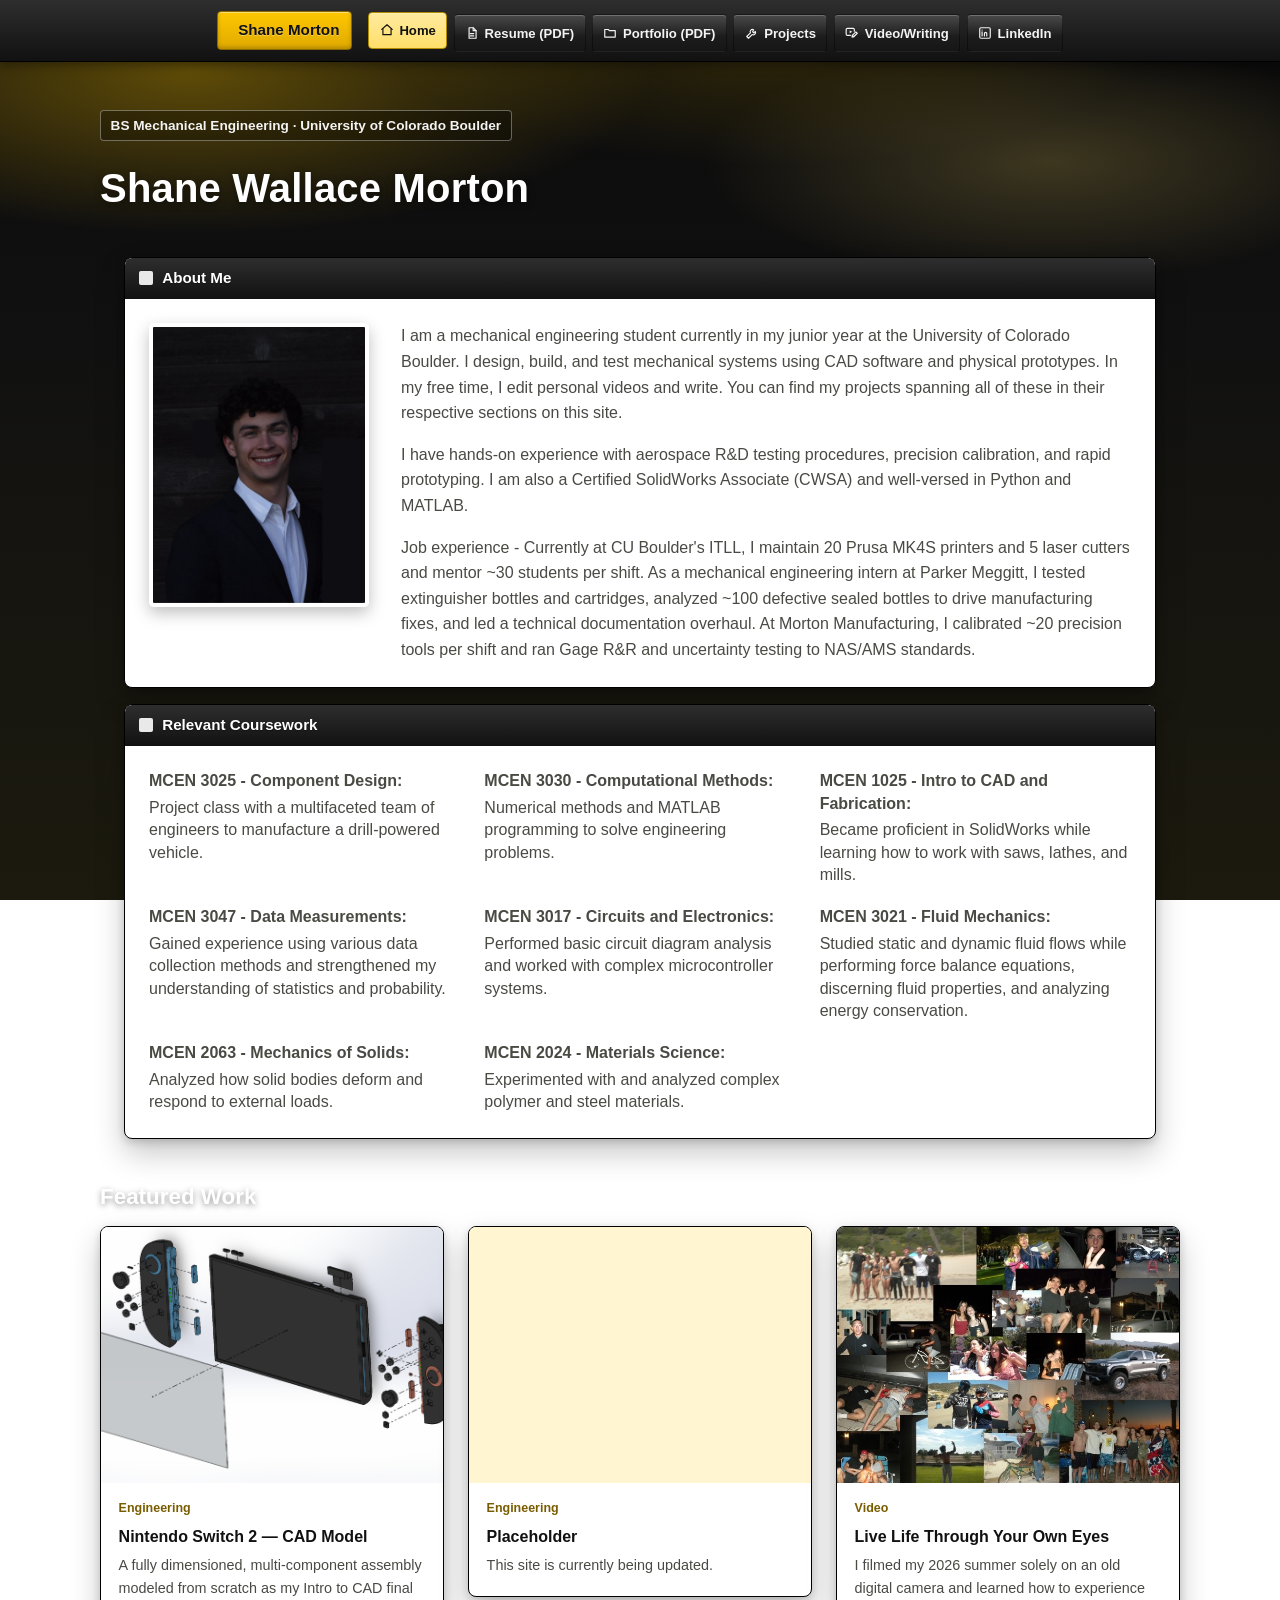
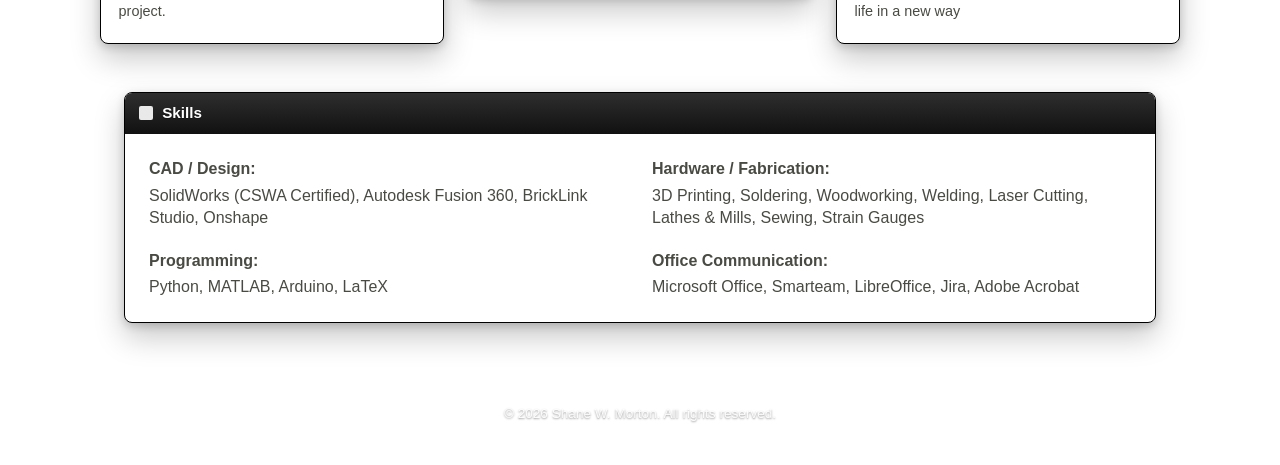
<file: index.html>
<!DOCTYPE html>
<html lang="en">
<head>
<meta charset="UTF-8">
<meta name="viewport" content="width=device-width, initial-scale=1">
<title>Shane Morton — Mechanical Engineering</title>
<meta name="description" content="Shane W. Morton — BS Mechanical Engineering, University of Colorado Boulder. Engineering projects, writing, and video work.">
<link rel="icon" href="data:image/svg+xml,%3Csvg xmlns='http://www.w3.org/2000/svg' viewBox='0 0 24 24'%3E%3Crect width='24' height='24' rx='5' fill='%230E3E8F'/%3E%3Cpath d='M6 8h12v9H6z' fill='%23fff'/%3E%3Cpath d='M6 8l3-3h6l3 3' fill='none' stroke='%23fff' stroke-width='1.5'/%3E%3C/svg%3E">
<link rel="stylesheet" href="assets/css/style.css">
</head>
<body>

<script data-goatcounter="https://shanemorton.goatcounter.com/count"
        async src="//gc.zgo.at/count.js"></script>
  
<header class="taskbar">
  <div class="taskbar__inner">
    <a class="taskbar__brand" href="index.html">
      <svg viewBox="0 0 24 24" fill="none" stroke="currentColor" stroke-width="2" stroke-linecap="round" stroke-linejoin="round"><rect x="3" y="4" width="18" height="16" rx="2"/><path d="M3 9h18"/></svg>
      Shane Morton
    </a>
    <ul class="taskbar__links" role="list">
      <li><a class="taskbar__link" href="index.html" aria-current="page">
        <svg viewBox="0 0 24 24" fill="none" stroke="currentColor" stroke-width="2" stroke-linecap="round" stroke-linejoin="round"><path d="M3 11l9-8 9 8"/><path d="M5 10v10h14V10"/></svg>
        Home</a></li>
      <li><a class="taskbar__link" href="assets/docs/Shane-Morton-Resume.pdf" target="_blank" rel="noopener">
        <svg viewBox="0 0 24 24" fill="none" stroke="currentColor" stroke-width="2" stroke-linecap="round" stroke-linejoin="round"><path d="M7 3h7l5 5v13H7z"/><path d="M14 3v5h5"/><path d="M9 13h6M9 17h6"/></svg>
        Resume (PDF)</a></li>
      <li><a class="taskbar__link" href="assets/docs/ShaneMorton_Portfolio.pdf" target="_blank" rel="noopener">
        <svg viewBox="0 0 24 24" fill="none" stroke="currentColor" stroke-width="2" stroke-linecap="round" stroke-linejoin="round"><path d="M3 6h6l2 2h10v11H3z"/></svg>
        Portfolio (PDF)</a></li>
      <li><a class="taskbar__link" href="projects.html">
        <svg viewBox="0 0 24 24" fill="none" stroke="currentColor" stroke-width="2" stroke-linecap="round" stroke-linejoin="round"><path d="M14.7 6.3a4 4 0 00-5.4 5.4L3 18l3 3 6.3-6.3a4 4 0 005.4-5.4l-2.6 2.6-2-2z"/></svg>
        Projects</a></li>
      <li><a class="taskbar__link" href="video.html">
        <svg viewBox="0 0 24 24" fill="none" stroke="currentColor" stroke-width="2" stroke-linecap="round" stroke-linejoin="round"><path d="M16 9V6a2 2 0 0 0-2-2H4a2 2 0 0 0-2 2v8a2 2 0 0 0 2 2h5.5"/><path d="M8 7.5l4.5 2.5-4.5 2.5z" fill="currentColor" stroke="none"/><path d="M12 19l.57-2.97 6.01-6.01 2.4 2.4-6.01 6.01z"/><path d="M12.57 16.03l2.4 2.4"/></svg>
        Video/Writing</a></li>
      <li><a class="taskbar__link" href="https://www.linkedin.com/in/shane-morton247" target="_blank" rel="noopener">
        <svg viewBox="0 0 24 24" fill="none" stroke="currentColor" stroke-width="2" stroke-linecap="round" stroke-linejoin="round"><rect x="3" y="3" width="18" height="18" rx="2"/><path d="M7 10v7M7 7v.01M11 17v-4a2 2 0 014 0v4M11 13v4"/></svg>
        LinkedIn</a></li>
    </ul>
  </div>
</header>

<main>

  <section class="hero container">
    <span class="hero__eyebrow">BS Mechanical Engineering · University of Colorado Boulder</span>
    <h1>Shane Wallace Morton</h1>
  </section>

  <section class="container" id="about">
    <div class="win about-window">
      <div class="win__titlebar">
        <span class="win__titlebar-icon"></span>
        <span class="win__title">About Me</span>
        <span class="win__controls">
        </span>
      </div>
      <div class="win__body">
        <img class="about__photo" src="assets/img/profile-headshot.png" alt="Portrait of Shane Morton">
        <div class="about__content">
          <p>I am a mechanical engineering student currently in my junior year at the University of Colorado Boulder. I design, build, and test mechanical systems using CAD software and physical prototypes. In my free time, I edit personal videos and write. You can find my projects spanning all of these in their respective sections on this site.</p>
          <p>I have hands-on experience with aerospace R&D testing procedures, precision calibration, and rapid prototyping. I am also a Certified SolidWorks Associate (CWSA) and well-versed in Python and MATLAB.</p>
          <p>Job experience - Currently at CU Boulder's ITLL, I maintain 20 Prusa MK4S printers and 5 laser cutters and mentor ~30 students per shift. As a mechanical engineering intern at Parker Meggitt, I tested extinguisher bottles and cartridges, analyzed ~100 defective sealed bottles to drive manufacturing fixes, and led a technical documentation overhaul. At Morton Manufacturing, I calibrated ~20 precision tools per shift and ran Gage R&R and uncertainty testing to NAS/AMS standards.</p>
        </div>
      </div>
    </div>
  </section>

  <section class="container" id="coursework">
    <style>
      #coursework .coursework__list {
        list-style: none;
        margin: 0;
        padding: 0;
        display: grid;
        grid-template-columns: repeat(3, 1fr);
        gap: 1.25rem 1.5rem;
        align-items: start;
      }
      #coursework .coursework__list li {
        margin: 0;
        padding: 0;
        line-height: 1.4;
      }
      #coursework .coursework__list strong {
        display: block;
        margin-bottom: 0.25rem;
      }
      @media (max-width: 800px) {
        #coursework .coursework__list { grid-template-columns: 1fr; }
      }
    </style>
    <div class="win coursework-window">
      <div class="win__titlebar">
        <span class="win__titlebar-icon"></span>
        <span class="win__title">Relevant Coursework</span>
        <span class="win__controls">
        </span>
      </div>
      <div class="win__body" style="display:block;">
        <ul class="coursework__list">
          <li>
            <strong>MCEN 3025 - Component Design:</strong>
            Project class with a multifaceted team of engineers to manufacture a drill-powered vehicle.
          </li>
          <li>
            <strong>MCEN 3030 - Computational Methods:</strong>
            Numerical methods and MATLAB programming to solve engineering problems.
          </li>
          <li>
            <strong>MCEN 1025 - Intro to CAD and Fabrication:</strong>
            Became proficient in SolidWorks while learning how to work with saws, lathes, and mills.
          </li>
          <li>
            <strong>MCEN 3047 - Data Measurements:</strong>
            Gained experience using various data collection methods and strengthened my understanding of statistics and probability.
          </li>
          <li>
            <strong>MCEN 3017 - Circuits and Electronics:</strong>
            Performed basic circuit diagram analysis and worked with complex microcontroller systems.
          </li>
          <li>
            <strong>MCEN 3021 - Fluid Mechanics:</strong>
            Studied static and dynamic fluid flows while performing force balance equations, discerning fluid properties, and analyzing energy conservation.
          </li>
          <li>
            <strong>MCEN 2063 - Mechanics of Solids:</strong>
            Analyzed how solid bodies deform and respond to external loads.
          </li>
          <li>
            <strong>MCEN 2024 - Materials Science:</strong>
            Experimented with and analyzed complex polymer and steel materials.
        </ul>
      </div>
    </div>
  </section>

 
  <section class="trifold container">
    <h2>Featured Work</h2>
    <div class="trifold__grid">

      <a class="trifold__card" href="projects.html">
        <div class="win">
          <div class="trifold__media">
            <img src="assets/img/switch2-exploded-render.png" alt="Exploded SolidWorks render of the Nintendo Switch 2 CAD model">
          </div>
          <div class="trifold__body">
            <div class="trifold__kicker">Engineering</div>
            <div class="trifold__title">Nintendo Switch 2 — CAD Model</div>
            <p class="trifold__desc">A fully dimensioned, multi-component assembly modeled from scratch as my Intro to CAD final project.</p>
          </div>
        </div>
      </a>

      <a class="trifold__card" href="projects.html">
        <div class="win">
          <div class="trifold__media"><!--
            <img src="assets/img/switch2-exploded-render.png" alt="Exploded SolidWorks render of the Nintendo Switch 2 CAD model"> -->
          </div>
          <div class="trifold__body">
            <div class="trifold__kicker">Engineering</div>
            <div class="trifold__title">Placeholder</div>
            <p class="trifold__desc">This site is currently being updated.</p>
          </div>
        </div>
      </a>

      <a class="trifold__card" href="video.html">
        <div class="win">
          <div class="trifold__media trifold__media--placeholder">
            <img src="assets/img/summereditthumbnail.jpg" alt="Summer Edit 2026 Thumbnail">
          </div>
          <div class="trifold__body">
            <div class="trifold__kicker">Video</div>
            <div class="trifold__title">Live Life Through Your Own Eyes</div>
            <p class="trifold__desc">I filmed my 2026 summer solely on an old digital camera and learned how to experience life in a new way</p>
          </div>
        </div>
      </a>

    </div>
  </section>

 <section class="container" id="skills">
    <style>
      #skills .skills__list {
        list-style: none;
        margin: 0;
        padding: 0;
        display: grid;
        grid-template-columns: repeat(2, 1fr);
        gap: 1.25rem 1.5rem;
        align-items: start;
      }
      #skills .skills__list li {
        margin: 0;
        padding: 0;
        line-height: 1.4;
      }
      #skills .skills__list strong {
        display: block;
        margin-bottom: 0.25rem;
      }
      @media (max-width: 800px) {
        #skills .skills__list { grid-template-columns: 1fr; }
      }
    </style>
    <div class="win skills-window">
      <div class="win__titlebar">
        <span class="win__titlebar-icon"></span>
        <span class="win__title">Skills</span>
        <span class="win__controls">
        </span>
      </div>
      <div class="win__body" style="display:block;">
        <ul class="skills__list">
          <li>
            <strong>CAD / Design:</strong>
            SolidWorks (CSWA Certified), Autodesk Fusion 360, BrickLink Studio, Onshape
          </li>
          <li>
            <strong>Hardware / Fabrication:</strong>
            3D Printing, Soldering, Woodworking, Welding, Laser Cutting, Lathes &amp; Mills, Sewing, Strain Gauges
          </li>
          <li>
            <strong>Programming:</strong>
            Python, MATLAB, Arduino, LaTeX
          </li>
          <li>
            <strong>Office Communication:</strong>
            Microsoft Office, Smarteam, LibreOffice, Jira, Adobe Acrobat
          </li>
        </ul>
      </div>
    </div>
  </section>
  
  
</main>

<footer class="site-footer">
  <p>&copy; 2026 Shane W. Morton. All rights reserved.</p>
</footer>

</body>
</html>
</file>
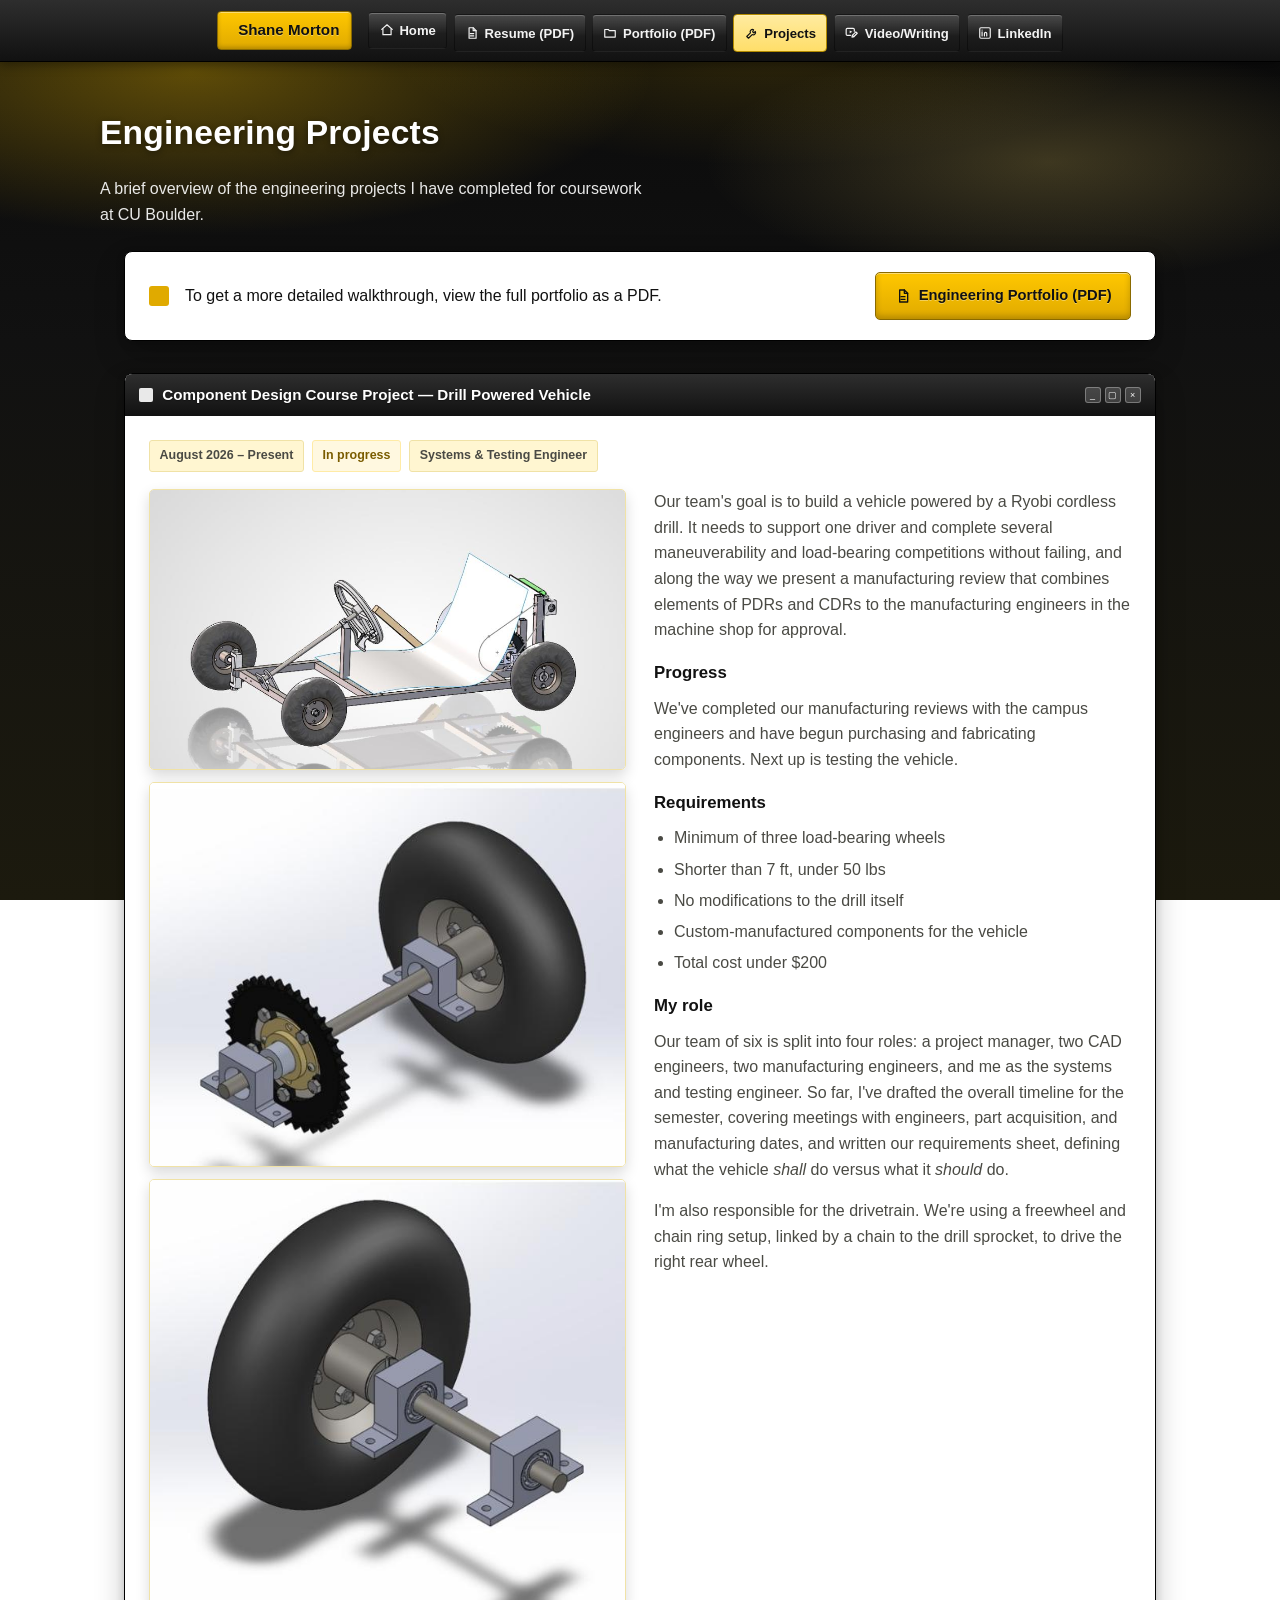
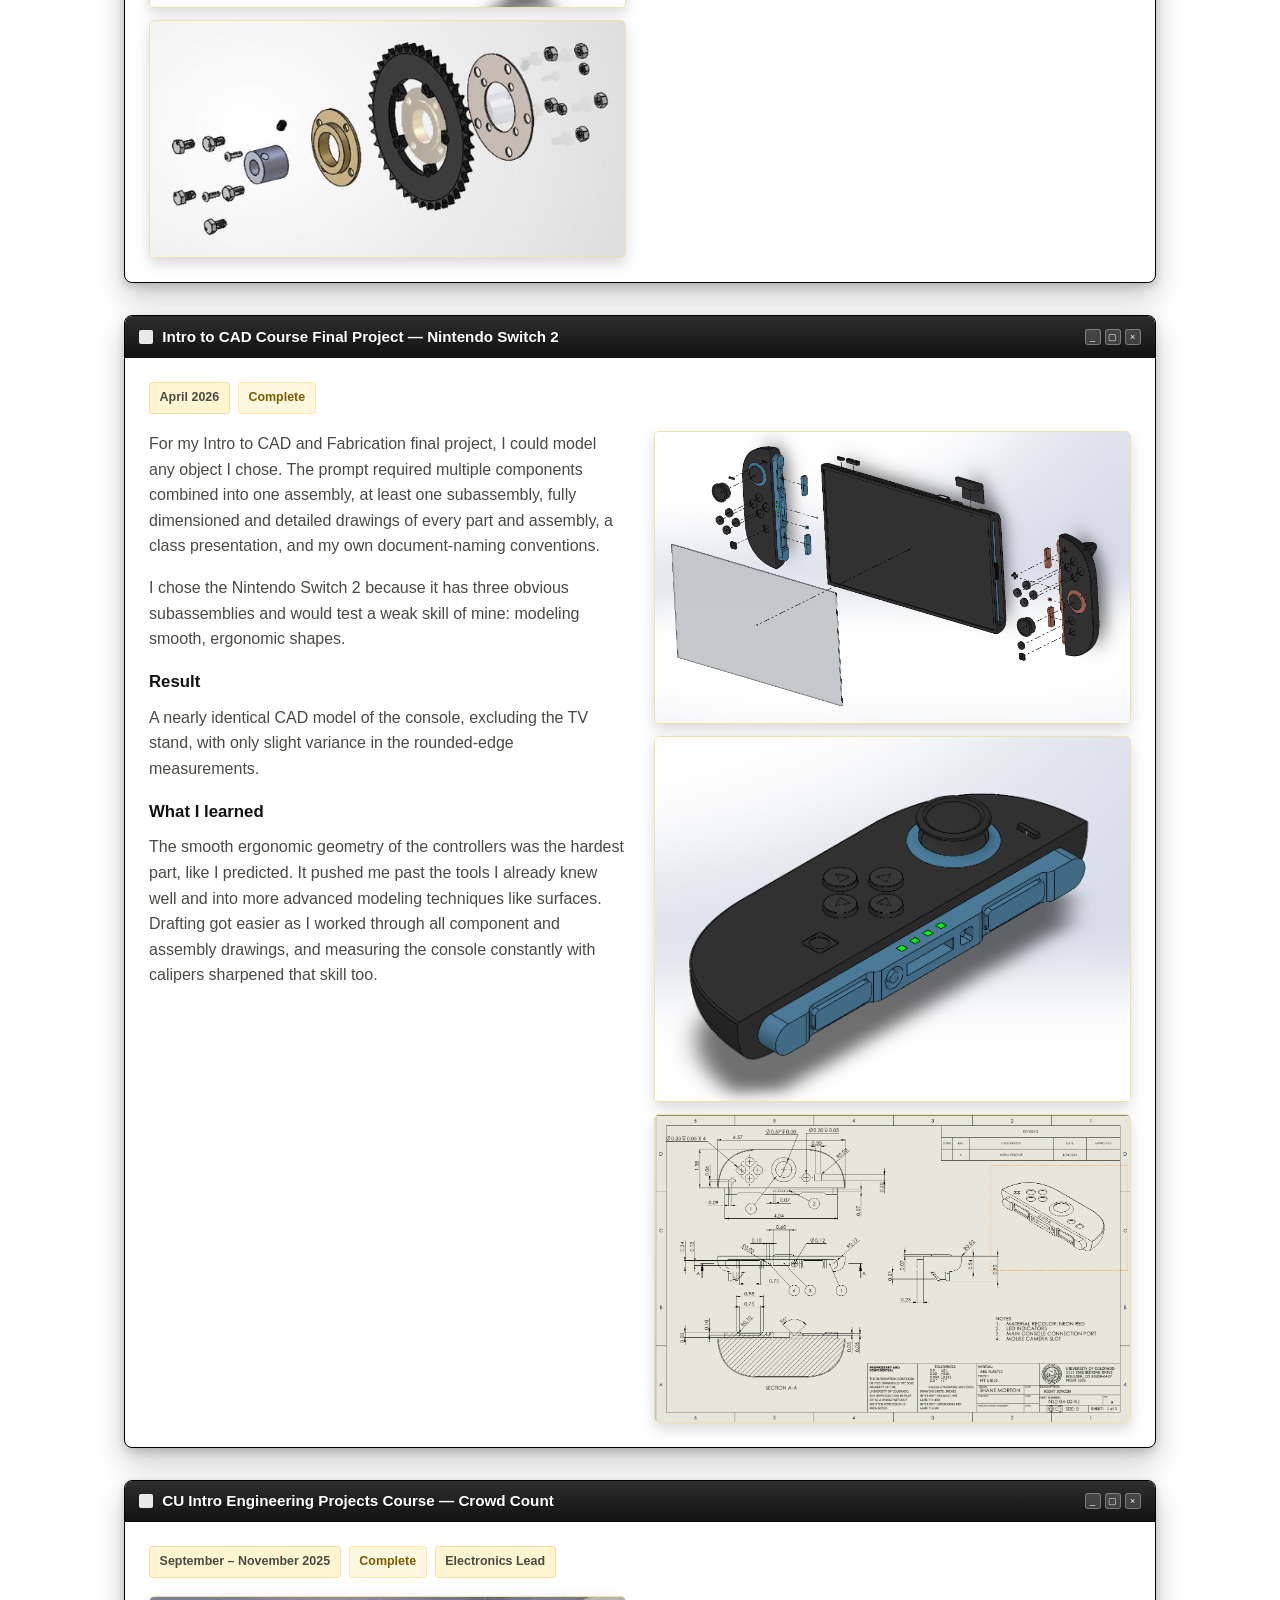
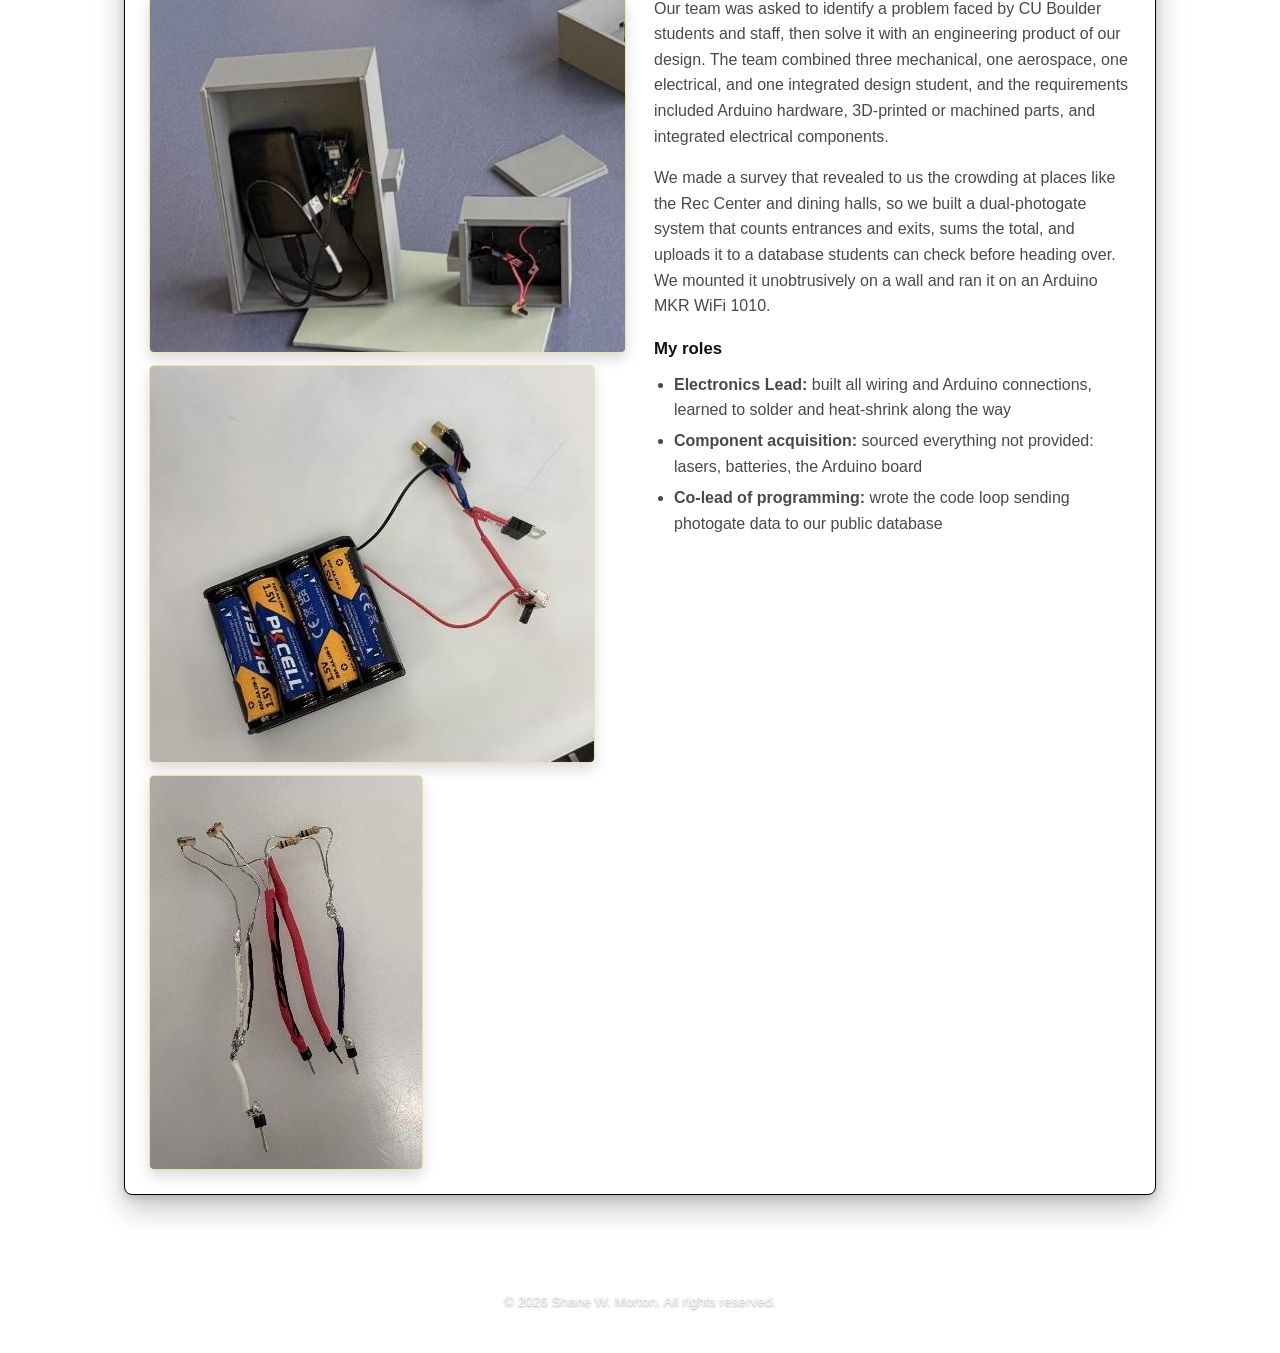
<file: projects.html>
<!DOCTYPE html>
<html lang="en">
<head>
<meta charset="UTF-8">
<meta name="viewport" content="width=device-width, initial-scale=1">
<title>Engineering Projects — Shane Morton</title>
<meta name="description" content="Engineering projects by Shane Morton: a drill-powered vehicle, a SolidWorks Nintendo Switch 2 model, and an Arduino-based crowd counter.">
<link rel="icon" href="data:image/svg+xml,%3Csvg xmlns='http://www.w3.org/2000/svg' viewBox='0 0 24 24'%3E%3Crect width='24' height='24' rx='5' fill='%230E3E8F'/%3E%3Cpath d='M6 8h12v9H6z' fill='%23fff'/%3E%3Cpath d='M6 8l3-3h6l3 3' fill='none' stroke='%23fff' stroke-width='1.5'/%3E%3C/svg%3E">
<link rel="stylesheet" href="assets/css/style.css">
</head>
<body>

<script data-goatcounter="https://shanemorton.goatcounter.com/count"
        async src="//gc.zgo.at/count.js"></script>
  
<header class="taskbar">
  <div class="taskbar__inner">
    <a class="taskbar__brand" href="index.html">
      <svg viewBox="0 0 24 24" fill="none" stroke="currentColor" stroke-width="2" stroke-linecap="round" stroke-linejoin="round"><rect x="3" y="4" width="18" height="16" rx="2"/><path d="M3 9h18"/></svg>
      Shane Morton
    </a>
    <ul class="taskbar__links" role="list">
      <li><a class="taskbar__link" href="index.html">
        <svg viewBox="0 0 24 24" fill="none" stroke="currentColor" stroke-width="2" stroke-linecap="round" stroke-linejoin="round"><path d="M3 11l9-8 9 8"/><path d="M5 10v10h14V10"/></svg>
        Home</a></li>
      <li><a class="taskbar__link" href="assets/docs/Shane-Morton-Resume.pdf" target="_blank" rel="noopener">
        <svg viewBox="0 0 24 24" fill="none" stroke="currentColor" stroke-width="2" stroke-linecap="round" stroke-linejoin="round"><path d="M7 3h7l5 5v13H7z"/><path d="M14 3v5h5"/><path d="M9 13h6M9 17h6"/></svg>
        Resume (PDF)</a></li>
      <li><a class="taskbar__link" href="assets/docs/ShaneMorton_Portfolio.pdf" target="_blank" rel="noopener">
        <svg viewBox="0 0 24 24" fill="none" stroke="currentColor" stroke-width="2" stroke-linecap="round" stroke-linejoin="round"><path d="M3 6h6l2 2h10v11H3z"/></svg>
        Portfolio (PDF)</a></li>
      <li><a class="taskbar__link" href="projects.html" aria-current="page">
        <svg viewBox="0 0 24 24" fill="none" stroke="currentColor" stroke-width="2" stroke-linecap="round" stroke-linejoin="round"><path d="M14.7 6.3a4 4 0 00-5.4 5.4L3 18l3 3 6.3-6.3a4 4 0 005.4-5.4l-2.6 2.6-2-2z"/></svg>
        Projects</a></li>
      <li><a class="taskbar__link" href="video.html">
        <svg viewBox="0 0 24 24" fill="none" stroke="currentColor" stroke-width="2" stroke-linecap="round" stroke-linejoin="round"><path d="M16 9V6a2 2 0 0 0-2-2H4a2 2 0 0 0-2 2v8a2 2 0 0 0 2 2h5.5"/><path d="M8 7.5l4.5 2.5-4.5 2.5z" fill="currentColor" stroke="none"/><path d="M12 19l.57-2.97 6.01-6.01 2.4 2.4-6.01 6.01z"/><path d="M12.57 16.03l2.4 2.4"/></svg>
        Video/Writing</a></li>
      <li><a class="taskbar__link" href="https://www.linkedin.com/in/shane-morton247" target="_blank" rel="noopener">
        <svg viewBox="0 0 24 24" fill="none" stroke="currentColor" stroke-width="2" stroke-linecap="round" stroke-linejoin="round"><rect x="3" y="3" width="18" height="18" rx="2"/><path d="M7 10v7M7 7v.01M11 17v-4a2 2 0 014 0v4M11 13v4"/></svg>
        LinkedIn</a></li>
    </ul>
  </div>
</header>

<main>

  <section class="page-hero container">
    <h1>Engineering Projects</h1>
    <p>A brief overview of the engineering projects I have completed for coursework at CU Boulder.</p>
  </section>

  <div class="container">

    <div class="win portfolio-cta">
      <div class="win__titlebar-icon" style="background:var(--accent-green-dark);width:20px;height:20px;border-radius:3px;"></div>
      <p style="margin:0;flex:1;color:var(--ink);">To get a more detailed walkthrough, view the full portfolio as a PDF.</p>
      <a class="btn btn--accent" href="assets/docs/ShaneMorton_Portfolio.pdf" target="_blank" rel="noopener">
        <svg viewBox="0 0 24 24" fill="none" stroke="currentColor" stroke-width="2" stroke-linecap="round" stroke-linejoin="round"><path d="M7 3h7l5 5v13H7z"/><path d="M14 3v5h5"/><path d="M9 13h6M9 17h6"/></svg>
        Engineering Portfolio (PDF)
      </a>
    </div>

    <div class="projects-list">
      
            <!-- Project 1: Drill Powered Vehicle -->
      <article class="win" id="drill-vehicle">
        <div class="win__titlebar">
          <span class="win__titlebar-icon"></span>
          <span class="win__title">Component Design Course Project — Drill Powered Vehicle</span>
          <span class="win__controls">
            <span class="win__control">_</span><span class="win__control">▢</span><span class="win__control">×</span>
          </span>
        </div>
        <div class="win__body">
          <div class="project__meta">
            <span class="project__pill">August 2026 – Present</span>
            <span class="project__pill project__pill--status">In progress</span>
            <span class="project__pill">Systems &amp; Testing Engineer</span>
          </div>
          <div class="project__layout">
            <div class="project__media">
              <img src="assets/img/drill-vehicle-cad-front.jpg" alt="CAD render of the full drill-powered vehicle assembly from the front, showing the frame, steering wheel, seat panel, and four wheels">
              <img src="assets/img/drill-vehicle-axle-drive-side.jpg" alt="Rear axle assembly viewed from the drive side, with the chain ring, pillow-block bearings, shaft, and wheel">
              <img src="assets/img/drill-vehicle-axle-wheel-side.jpg" alt="Rear axle assembly viewed from the wheel side, with the wheel, shaft, and two pillow-block bearings">
              <img src="assets/img/drill-vehicle-freewheel-exploded.jpg" alt="Exploded view of the freewheel and chain ring assembly, showing the bolts, shaft collar, flanged bushing, chain ring, backing plate, and nuts">
            </div>
            <div class="project__text">
              <p>Our team's goal is to build a vehicle powered by a Ryobi cordless drill. It needs to support one driver and complete several maneuverability and load-bearing competitions without failing, and along the way we present a manufacturing review that combines elements of PDRs and CDRs to the manufacturing engineers in the machine shop for approval.</p>
              <h3>Progress</h3>
              <p>We've completed our manufacturing reviews with the campus engineers and have begun purchasing and fabricating components. Next up is testing the vehicle.</p>
              <h3>Requirements</h3>
              <ul>
                <li>Minimum of three load-bearing wheels</li>
                <li>Shorter than 7 ft, under 50 lbs</li>
                <li>No modifications to the drill itself</li>
                <li>Custom-manufactured components for the vehicle</li>
                <li>Total cost under $200</li>
              </ul>
              <h3>My role</h3>
              <p>Our team of six is split into four roles: a project manager, two CAD engineers, two manufacturing engineers, and me as the systems and testing engineer. So far, I've drafted the overall timeline for the semester, covering meetings with engineers, part acquisition, and manufacturing dates, and written our requirements sheet, defining what the vehicle <em>shall</em> do versus what it <em>should</em> do.</p>
              <p>I'm also responsible for the drivetrain. We're using a freewheel and chain ring setup, linked by a chain to the drill sprocket, to drive the right rear wheel.</p>
            </div>
          </div>
        </div>
      </article>

      <!-- Project 2: Nintendo Switch 2 -->
      <article class="win" id="switch2">
        <div class="win__titlebar">
          <span class="win__titlebar-icon"></span>
          <span class="win__title">Intro to CAD Course Final Project — Nintendo Switch 2</span>
          <span class="win__controls">
            <span class="win__control">_</span><span class="win__control">▢</span><span class="win__control">×</span>
          </span>
        </div>
        <div class="win__body">
          <div class="project__meta">
            <span class="project__pill">April 2026</span>
            <span class="project__pill project__pill--status">Complete</span>
          </div>
          <div class="project__layout project__layout--reverse">
            <div class="project__media">
              <img src="assets/img/switch2-exploded-render.png" alt="Exploded render of the full Nintendo Switch 2 SolidWorks assembly">
              <img src="assets/img/switch2-controller-render.png" alt="Rendered CAD model of a Joy-Con style controller">
              <img src="assets/img/switch2-detail-drawing.png" alt="Fully dimensioned engineering drawing of the controller">
            </div>
            <div class="project__text">
              <p>For my Intro to CAD and Fabrication final project, I could model any object I chose. The prompt required multiple components combined into one assembly, at least one subassembly, fully dimensioned and detailed drawings of every part and assembly, a class presentation, and my own document-naming conventions.</p>
              <p>I chose the Nintendo Switch 2 because it has three obvious subassemblies and would test a weak skill of mine: modeling smooth, ergonomic shapes.</p>
              <h3>Result</h3>
              <p>A nearly identical CAD model of the console, excluding the TV stand, with only slight variance in the rounded-edge measurements.</p>
              <h3>What I learned</h3>
              <p>The smooth ergonomic geometry of the controllers was the hardest part, like I predicted. It pushed me past the tools I already knew well and into more advanced modeling techniques like surfaces. Drafting got easier as I worked through all component and assembly drawings, and measuring the console constantly with calipers sharpened that skill too.</p>
            </div>
          </div>
        </div>
      </article>

      <!-- Project 3: Crowd Count -->
      <article class="win" id="crowd-count">
        <div class="win__titlebar">
          <span class="win__titlebar-icon"></span>
          <span class="win__title">CU Intro Engineering Projects Course — Crowd Count</span>
          <span class="win__controls">
            <span class="win__control">_</span><span class="win__control">▢</span><span class="win__control">×</span>
          </span>
        </div>
        <div class="win__body">
          <div class="project__meta">
            <span class="project__pill">September – November 2025</span>
            <span class="project__pill project__pill--status">Complete</span>
            <span class="project__pill">Electronics Lead</span>
          </div>
          <div class="project__layout">
            <div class="project__media">
              <img src="assets/img/crowdcount-enclosure.png" alt="Assembled electronics enclosure for the crowd-counting device">
              <img src="assets/img/crowdcount-battery-pack.png" alt="Battery pack and wiring for the crowd-counting device">
              <img src="assets/img/crowdcount-photogate-wiring.png" alt="Photogate sensor wiring">
            </div>
            <div class="project__text">
              <p>Our team was asked to identify a problem faced by CU Boulder students and staff, then solve it with an engineering product of our design. The team combined three mechanical, one aerospace, one electrical, and one integrated design student, and the requirements included Arduino hardware, 3D-printed or machined parts, and integrated electrical components.</p>
              <p>We made a survey that revealed to us the crowding at places like the Rec Center and dining halls, so we built a dual-photogate system that counts entrances and exits, sums the total, and uploads it to a database students can check before heading over. We mounted it unobtrusively on a wall and ran it on an Arduino MKR WiFi 1010.</p>
              <h3>My roles</h3>
              <ul>
                <li><strong>Electronics Lead:</strong> built all wiring and Arduino connections, learned to solder and heat-shrink along the way</li>
                <li><strong>Component acquisition:</strong> sourced everything not provided: lasers, batteries, the Arduino board</li>
                <li><strong>Co-lead of programming:</strong> wrote the code loop sending photogate data to our public database</li>
              </ul>
            </div>
          </div>
        </div>
      </article>

    </div>
  </div>
</main>

<footer class="site-footer">
  <p>&copy; 2026 Shane W. Morton. All rights reserved.</p>
</footer>

</body>
</html>
</file>
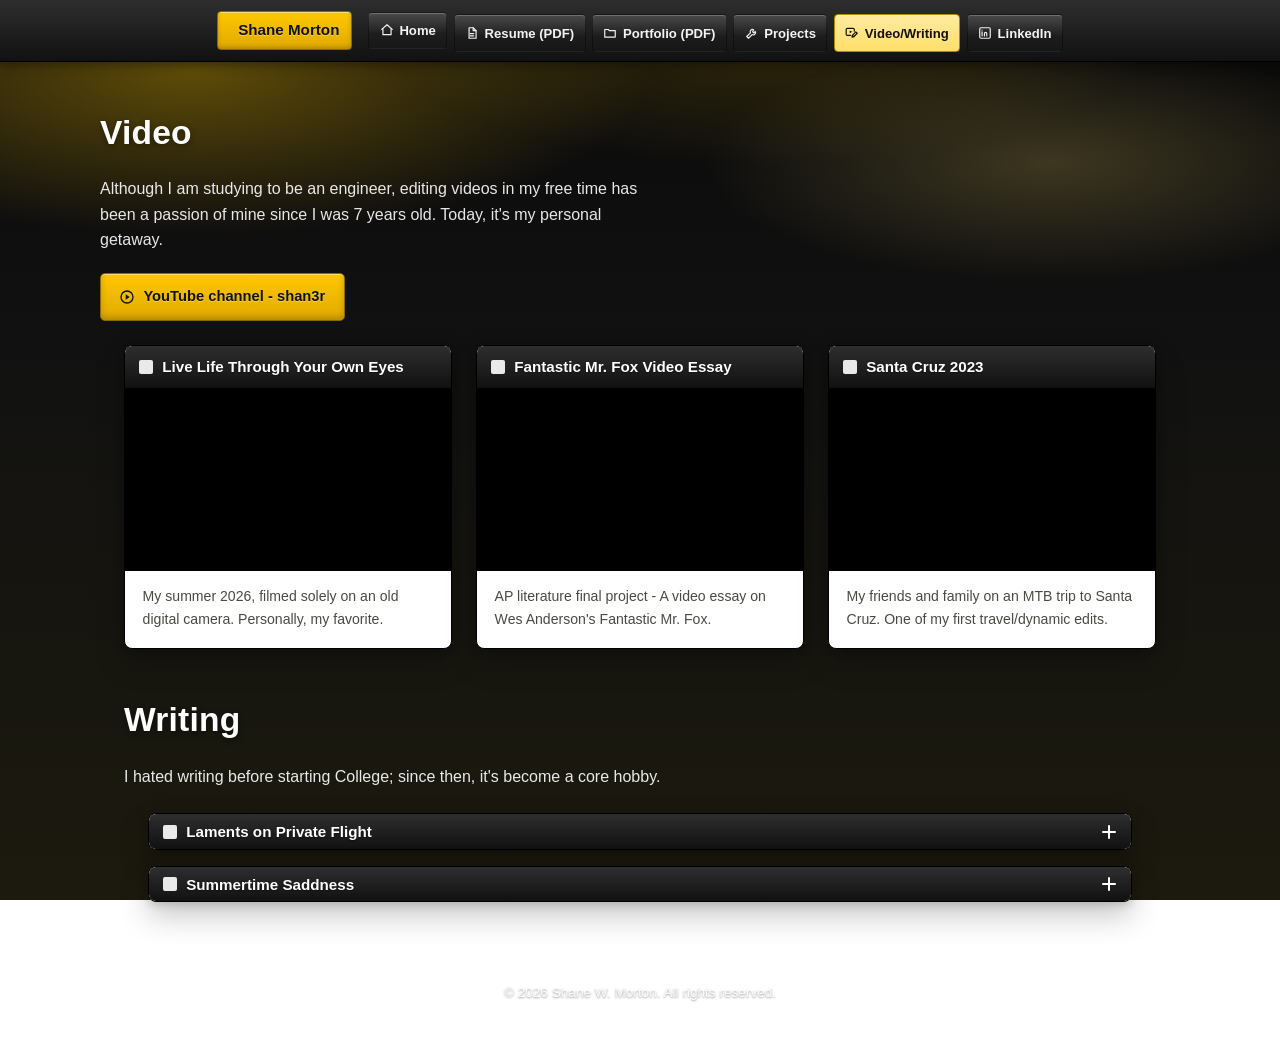
<file: video.html>
<!DOCTYPE html>
<html lang="en">
<head>
<meta charset="UTF-8">
<meta name="viewport" content="width=device-width, initial-scale=1">
<title>Video — Shane Morton</title>
<meta name="description" content="Video work from Shane Morton, playable inline, with links to the full YouTube channel and Instagram.">
<link rel="icon" href="data:image/svg+xml,%3Csvg xmlns='http://www.w3.org/2000/svg' viewBox='0 0 24 24'%3E%3Crect width='24' height='24' rx='5' fill='%230E3E8F'/%3E%3Cpath d='M6 8h12v9H6z' fill='%23fff'/%3E%3Cpath d='M6 8l3-3h6l3 3' fill='none' stroke='%23fff' stroke-width='1.5'/%3E%3C/svg%3E">
<link rel="stylesheet" href="assets/css/style.css">
</head>
<body>

<script data-goatcounter="https://shanemorton.goatcounter.com/count"
        async src="//gc.zgo.at/count.js"></script>
  
<header class="taskbar">
  <div class="taskbar__inner">
    <a class="taskbar__brand" href="index.html">
      <svg viewBox="0 0 24 24" fill="none" stroke="currentColor" stroke-width="2" stroke-linecap="round" stroke-linejoin="round"><rect x="3" y="4" width="18" height="16" rx="2"/><path d="M3 9h18"/></svg>
      Shane Morton
    </a>
    <ul class="taskbar__links" role="list">
      <li><a class="taskbar__link" href="index.html">
        <svg viewBox="0 0 24 24" fill="none" stroke="currentColor" stroke-width="2" stroke-linecap="round" stroke-linejoin="round"><path d="M3 11l9-8 9 8"/><path d="M5 10v10h14V10"/></svg>
        Home</a></li>
      <li><a class="taskbar__link" href="assets/docs/Shane-Morton-Resume.pdf" target="_blank" rel="noopener">
        <svg viewBox="0 0 24 24" fill="none" stroke="currentColor" stroke-width="2" stroke-linecap="round" stroke-linejoin="round"><path d="M7 3h7l5 5v13H7z"/><path d="M14 3v5h5"/><path d="M9 13h6M9 17h6"/></svg>
        Resume (PDF)</a></li>
      <li><a class="taskbar__link" href="assets/docs/ShaneMorton_Portfolio.pdf" target="_blank" rel="noopener">
        <svg viewBox="0 0 24 24" fill="none" stroke="currentColor" stroke-width="2" stroke-linecap="round" stroke-linejoin="round"><path d="M3 6h6l2 2h10v11H3z"/></svg>
        Portfolio (PDF)</a></li>
      <li><a class="taskbar__link" href="projects.html">
        <svg viewBox="0 0 24 24" fill="none" stroke="currentColor" stroke-width="2" stroke-linecap="round" stroke-linejoin="round"><path d="M14.7 6.3a4 4 0 00-5.4 5.4L3 18l3 3 6.3-6.3a4 4 0 005.4-5.4l-2.6 2.6-2-2z"/></svg>
        Projects</a></li>
      <li><a class="taskbar__link" href="video.html" aria-current="page">
        <svg viewBox="0 0 24 24" fill="none" stroke="currentColor" stroke-width="2" stroke-linecap="round" stroke-linejoin="round"><path d="M16 9V6a2 2 0 0 0-2-2H4a2 2 0 0 0-2 2v8a2 2 0 0 0 2 2h5.5"/><path d="M8 7.5l4.5 2.5-4.5 2.5z" fill="currentColor" stroke="none"/><path d="M12 19l.57-2.97 6.01-6.01 2.4 2.4-6.01 6.01z"/><path d="M12.57 16.03l2.4 2.4"/></svg>
        Video/Writing</a></li>
      <li><a class="taskbar__link" href="https://www.linkedin.com/in/shane-morton247" target="_blank" rel="noopener">
        <svg viewBox="0 0 24 24" fill="none" stroke="currentColor" stroke-width="2" stroke-linecap="round" stroke-linejoin="round"><rect x="3" y="3" width="18" height="18" rx="2"/><path d="M7 10v7M7 7v.01M11 17v-4a2 2 0 014 0v4M11 13v4"/></svg>
        LinkedIn</a></li>
    </ul>
  </div>
</header>

<main>

  <section class="page-hero container">
    <h1>Video</h1>
    <p>Although I am studying to be an engineer, editing videos in my free time has been a passion of mine since I was 7 years old. Today, it's my personal getaway.
</p>
    <div class="quicklinks">
      <a class="btn btn--accent" href="https://www.youtube.com/@shan3-r" target="_blank" rel="noopener">
        <svg viewBox="0 0 24 24" fill="none" stroke="currentColor" stroke-width="2" stroke-linecap="round" stroke-linejoin="round"><circle cx="12" cy="12" r="9"/><path d="M10 8l6 4-6 4z" fill="currentColor" stroke="none"/></svg>
        YouTube channel - shan3r
      </a>
    </div>
  </section>

  <div class="container">
    <div class="video-grid">

      <article class="win">
        <div class="win__titlebar">
          <span class="win__titlebar-icon"></span>
          <span class="win__title">Live Life Through Your Own Eyes</span>
        </div>
        <div class="video-embed">
          <iframe src="https://www.youtube.com/embed/r4-fv9EwnXE" title="Live Life Through Your Own Eyes" loading="lazy" allow="accelerometer; autoplay; clipboard-write; encrypted-media; gyroscope; picture-in-picture" allowfullscreen></iframe>
        </div>
        <div class="video-caption">
          <p>My summer 2026, filmed solely on an old digital camera. Personally, my favorite.</p>
        </div>
      </article>

      <article class="win">
        <div class="win__titlebar">
          <span class="win__titlebar-icon"></span>
          <span class="win__title">Fantastic Mr. Fox Video Essay</span>
        </div>
        <div class="video-embed">
          <iframe src="https://www.youtube.com/embed/BTYzCfW8JpE" title="Video title two" loading="lazy" allow="accelerometer; autoplay; clipboard-write; encrypted-media; gyroscope; picture-in-picture" allowfullscreen></iframe>
        </div>
        <div class="video-caption">
          <p>AP literature final project - A video essay on Wes Anderson's Fantastic Mr. Fox.</p>
        </div>
      </article>

      <article class="win">
        <div class="win__titlebar">
          <span class="win__titlebar-icon"></span>
          <span class="win__title">Santa Cruz 2023</span>
        </div>
        <div class="video-embed">
          <iframe src="https://www.youtube.com/embed/yfQN93fOyWI" title="Video title three" loading="lazy" allow="accelerometer; autoplay; clipboard-write; encrypted-media; gyroscope; picture-in-picture" allowfullscreen></iframe>
        </div>
        <div class="video-caption">
          <p>My friends and family on an MTB trip to Santa Cruz. One of my first travel/dynamic edits.</p>
        </div>
      </article>

    </div>
            
<section class="page-hero container">
    <h1>Writing</h1>
    <p>I hated writing before starting College; since then, it's become a core hobby.</p>
  </section>
 
  <div class="container">
    <div class="accordion">

      <div class="win">
        <button class="win__titlebar accordion-header" aria-expanded="false" aria-controls="panel-1" id="acc-btn-1">
          <span class="win__titlebar-icon"></span>
          <span class="win__title">Laments on Private Flight</span>
          <span class="accordion-icon" aria-hidden="true"></span>
        </button>
        <div class="accordion-panel" id="panel-1" role="region" aria-labelledby="acc-btn-1">
          <div class="accordion-panel__inner">
            <p class="accordion-meta">WRTG 3030 course blog post assignment · 16 June 2026</p>
            <p>1,844 private flights arrived in attendance at the 2022 FIFA World Cup in Qatar, creating an
                event footprint of 14.7 kilotons of CO2. One of the most prestigious global climate summits, the
                COP28 in Dubai, brought in 291 private flights, releasing 3.8 kilotons of CO2 into the
                atmosphere while wealthy individuals deliberated on how to minimize the greenhouse gas
                emissions of our civilization, that’s funny.</p>
            <p>Most people have a general understanding that climate change is bad, and the world is on fire
                and all of the scary talk around greenhouse gases, but they might not know what or even who is
                contributing to this disaster scenario the most?</p>  
            <p>Jet fuel is one of the greatest contributors to the climate change issue. On one commercial
                passenger-carrying flight, each traveler emits approximately 0.3 lbs per mile of flight. This
                means that the estimated emissions of the flight from Los Angeles to New York City carrying
                around four hundred passengers will emit around 300,000 pounds of CO2. When released
                directly into the atmosphere at the altitude planes fly at, that is equivalent to burning through
                600,000 pounds of coal. Now that should scare you, and you should think that is a lot of
                greenhouse gas emissions. On top of this damage, private aviation exacerbates this issue to new
                levels.</p>
            <p>Private flying has become the ultimate status symbol for the upper class. Wealth-X data and
                intelligence firm estimates hundreds of thousands of wealthy celebrities and public figures fly
                private regularly across the globe. The private lifestyle could be to avoid airports with long waits,
                going through security, or even being recognized in public spaces too frequently. While the
                private flight portion of the transportation sector's emissions is quite small, its impact is
                unnecessary. Daniel Sitompul, ICCT Aviation Researcher, stated that “a typical private jet emits
                as many GHGs each year as 177 passenger cars.” All that matters is that it is destructive to the
                rest of us. </p>
            <p>The ethical implications get worse when looking at the flight paths of the travelers. Private aviation
                makes a divide between the individuals who generate extreme pollution and the working-class
                populations that suffer the ecological consequences.</p>
            <p>An analysis of flight data from prominent public figures reveals a blatant disregard for
                environmental constraints, with private jets often used for short trips that could easily be covered
                by standard ground transportation. Data shows that several tracked flights covered distances as
                short as eight to twelve miles. Using an entire aircraft to travel a distance that could be driven in
                fifteen minutes (without traffic) shows an outrageous disparity in resource consumption. High-profile examples, such as public tracking of star Taylor Swift's private flights throughout 2023,
                underscore a culture of excess that is truly astounding to observe. Taylor’s stats from that year
                are as follows: 178,000 traveled miles stretched over 170 flights and an emission of around
                1,300 tons of CO2 gas. That emission is 83 times the average American's. Other
                celebrities with over 50 times the emissions of the regular person include Jay-Z, Kim Kardashian,
                Floyd Mayweather, and Oprah Winfrey just to name a few. This may seem impossible, and it
                sounds as though this data has to be dug for relentlessly, these records come from simple flight
                path tracking sites.</p>
            <p>The center of this ecological and ethical issue is in the extreme engineering inefficiency per
                passenger mile. When a commercial airliner flies from Los Angeles to New York, the fuel burn is
                distributed across hundreds of passengers. When a light or midsize private jet covers the exact
                same ground, the entire fuel burn is dedicated to a single individual or a small entourage.</p>
            <p>Dan Rutherford, the International Council on Clean Transportation Senior Director of Research,
                pointed out in an article he wrote on this issue that wealth inequalities are growing at a rapid rate.
                This begs the question of why these wealthy individuals are not being taxed for their pollution
                caused by their convenience. “Given the slow pace of technological progress, it's reasonable to
                charge ultrawealthy travelers more for their pollution.” This ideology is not groundbreaking, for
                years people have argued that these individuals of interest can and should be charged more for
                the infrastructure only they can afford to indulge in.</p>
            <p>Solving the crises of private flight cannot rely on selfless changes. Since the elite are rarely
                swayed by social pressure, the problem must be solved through aerospace engineering and
                changing energy policy. While completely electrified aircraft or hydrogen propulsion systems
                offer promising zero-emission frameworks, they face immense engineering walls. Medium- and
                long-haul flights require a significantly higher energy density than what current lithium-ion
                battery technology simply cannot provide without making the aircraft too heavy. The most
                attainable and architecturally viable alternative is Sustainable Aviation Fuels (SAFs). SAFs are
                derived from non-fossil feedstocks such as agricultural waste, used cooking oils, and municipal
                solid waste. They can be utilized directly in existing jet engines and airport fuel stations without
                requiring incredibly expensive modifications to aerospace architecture. </p>
            <p>SAFs are a groundbreaking discovery, and their utility cannot be overstated because of their
                extremely low carbon footprint and reusability cycle. However, there just is not enough funding
                for research and development for this potential to be realized. Currently, they only account for
                one percent of the world’s aviation fuel consumption. This does show that solutions are on the
                horizon; we just need help from those who contribute so much to the issue to step in and care for
                our home as much as we all should.</p>       
          </div>
        </div>
      </div>

      <div class="win">
        <button class="win__titlebar accordion-header" aria-expanded="false" aria-controls="panel-2" id="acc-btn-2">
          <span class="win__titlebar-icon"></span>
          <span class="win__title">Summertime Saddness</span>
          <span class="accordion-icon" aria-hidden="true"></span>
        </button>
        <div class="accordion-panel" id="panel-2" role="region" aria-labelledby="acc-btn-2">
          <div class="accordion-panel__inner">
            <p class="accordion-meta">Short Story · 27 June 2026</p>
            <p>Walking outside in the summertime, they went across the park to the spot they had gone so many times before. The blistering heat beating down on his backwards cap and her curly dark hair. The backpack leaving sweat marks on her back and the weight of the basket slowing him down. Just a couple more paces till the shade. Just a couple more paces till the end, little did she know.</p>
            <p>At last, with the blanket laid out and the drinks in hand they could relax in each other's company. It did not matter that it was the hottest day of the summer and it would not have mattered if it were the coldest day of the winter. They were together, that was all that mattered. </p>  
            <p>Some time into this peaceful afternoon amongst the grass he was getting nervous, afraid to tell her the news. As well as he thought he was keeping it together, she knew, of course. To make things easier on him, she asked what was bothering him. This was not unusual, she could always read him like a book. With a deep breath, he finally let out what he had been keeping to himself since he visited the doctor the week before. He was dying, and he did not have enough time left.</p>
            <p>It was hot outside, but it was not sweat that streamed down her face. Just a couple more hours left of daylight, just a couple more weeks left together.</p>      
          </div>
        </div>
      </div>
            
</main>

<footer class="site-footer">
  <p>&copy; 2026 Shane W. Morton. All rights reserved.</p>
</footer>

<script src="assets/js/script.js"></script>
</body>
</html>
</file>
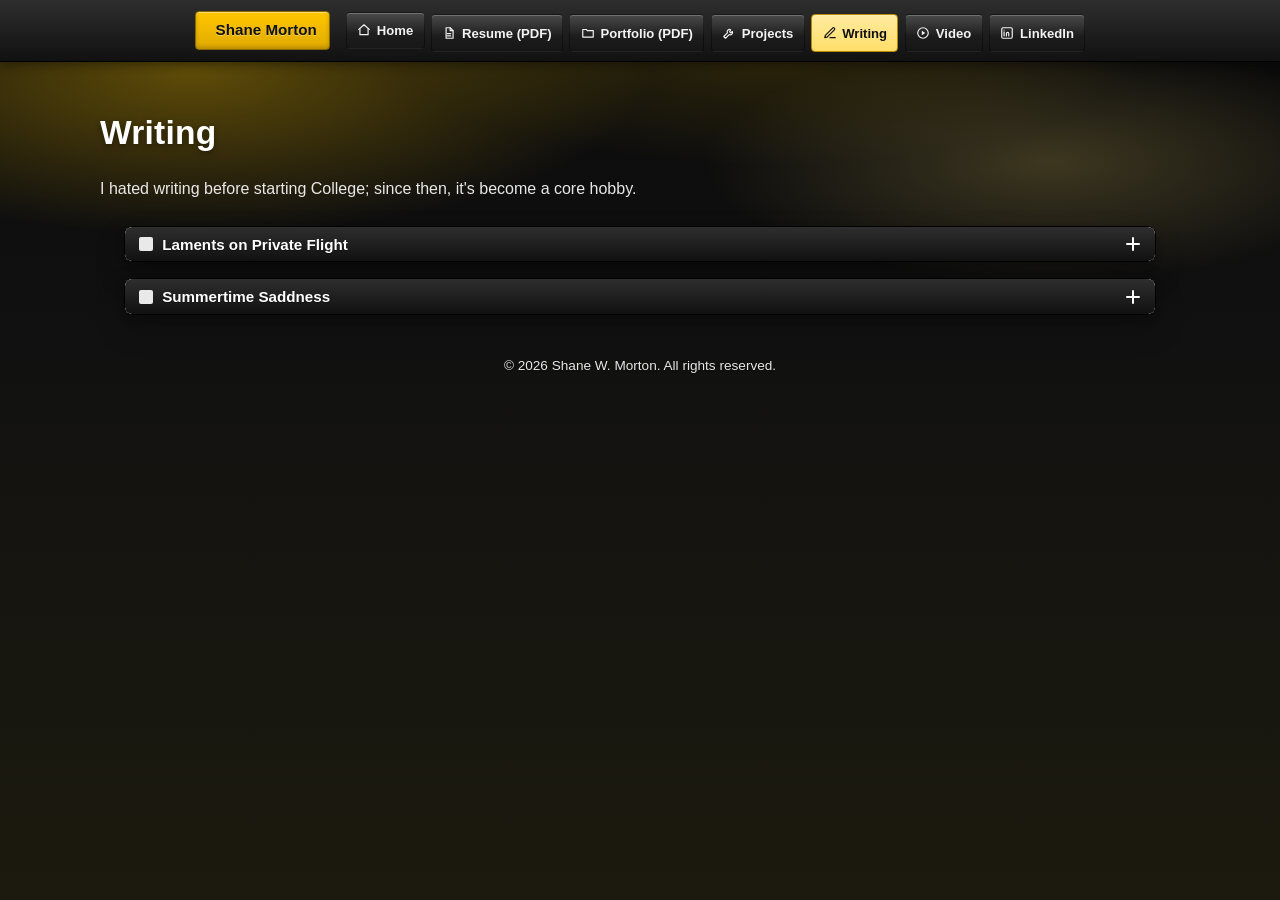
<file: writing.html>
<!DOCTYPE html>
<html lang="en">
<head>
<meta charset="UTF-8">
<meta name="viewport" content="width=device-width, initial-scale=1">
<title>Writing — Shane Morton</title>
<meta name="description" content="Writing samples from Shane Morton. Click a title to expand and read the full piece.">
<link rel="icon" href="data:image/svg+xml,%3Csvg xmlns='http://www.w3.org/2000/svg' viewBox='0 0 24 24'%3E%3Crect width='24' height='24' rx='5' fill='%230E3E8F'/%3E%3Cpath d='M6 8h12v9H6z' fill='%23fff'/%3E%3Cpath d='M6 8l3-3h6l3 3' fill='none' stroke='%23fff' stroke-width='1.5'/%3E%3C/svg%3E">
<link rel="stylesheet" href="assets/css/style.css">
</head>
<body>

<script data-goatcounter="https://shanemorton.goatcounter.com/count"
        async src="//gc.zgo.at/count.js"></script>
  
<header class="taskbar">
  <div class="taskbar__inner">
    <a class="taskbar__brand" href="index.html">
      <svg viewBox="0 0 24 24" fill="none" stroke="currentColor" stroke-width="2" stroke-linecap="round" stroke-linejoin="round"><rect x="3" y="4" width="18" height="16" rx="2"/><path d="M3 9h18"/></svg>
      Shane Morton
    </a>
    <ul class="taskbar__links" role="list">
      <li><a class="taskbar__link" href="index.html">
        <svg viewBox="0 0 24 24" fill="none" stroke="currentColor" stroke-width="2" stroke-linecap="round" stroke-linejoin="round"><path d="M3 11l9-8 9 8"/><path d="M5 10v10h14V10"/></svg>
        Home</a></li>
      <li><a class="taskbar__link" href="assets/docs/Shane-Morton-Resume.pdf" target="_blank" rel="noopener">
        <svg viewBox="0 0 24 24" fill="none" stroke="currentColor" stroke-width="2" stroke-linecap="round" stroke-linejoin="round"><path d="M7 3h7l5 5v13H7z"/><path d="M14 3v5h5"/><path d="M9 13h6M9 17h6"/></svg>
        Resume (PDF)</a></li>
      <li><a class="taskbar__link" href="assets/docs/Shane-Morton-Engineering-Portfolio.pdf" target="_blank" rel="noopener">
        <svg viewBox="0 0 24 24" fill="none" stroke="currentColor" stroke-width="2" stroke-linecap="round" stroke-linejoin="round"><path d="M3 6h6l2 2h10v11H3z"/></svg>
        Portfolio (PDF)</a></li>
      <li><a class="taskbar__link" href="projects.html">
        <svg viewBox="0 0 24 24" fill="none" stroke="currentColor" stroke-width="2" stroke-linecap="round" stroke-linejoin="round"><path d="M14.7 6.3a4 4 0 00-5.4 5.4L3 18l3 3 6.3-6.3a4 4 0 005.4-5.4l-2.6 2.6-2-2z"/></svg>
        Projects</a></li>
      <li><a class="taskbar__link" href="writing.html" aria-current="page">
        <svg viewBox="0 0 24 24" fill="none" stroke="currentColor" stroke-width="2" stroke-linecap="round" stroke-linejoin="round"><path d="M12 20h9"/><path d="M16.5 3.5a2.1 2.1 0 013 3L7 19l-4 1 1-4z"/></svg>
        Writing</a></li>
      <li><a class="taskbar__link" href="video.html">
        <svg viewBox="0 0 24 24" fill="none" stroke="currentColor" stroke-width="2" stroke-linecap="round" stroke-linejoin="round"><circle cx="12" cy="12" r="9"/><path d="M10 8l6 4-6 4z" fill="currentColor" stroke="none"/></svg>
        Video</a></li>
      <li><a class="taskbar__link" href="https://www.linkedin.com/in/shane-morton247" target="_blank" rel="noopener">
        <svg viewBox="0 0 24 24" fill="none" stroke="currentColor" stroke-width="2" stroke-linecap="round" stroke-linejoin="round"><rect x="3" y="3" width="18" height="18" rx="2"/><path d="M7 10v7M7 7v.01M11 17v-4a2 2 0 014 0v4M11 13v4"/></svg>
        LinkedIn</a></li>
    </ul>
  </div>
</header>

<main>

  <section class="page-hero container">
    <h1>Writing</h1>
    <p>I hated writing before starting College; since then, it's become a core hobby.</p>
  </section>
 
  <div class="container">
    <div class="accordion">

      <div class="win">
        <button class="win__titlebar accordion-header" aria-expanded="false" aria-controls="panel-1" id="acc-btn-1">
          <span class="win__titlebar-icon"></span>
          <span class="win__title">Laments on Private Flight</span>
          <span class="accordion-icon" aria-hidden="true"></span>
        </button>
        <div class="accordion-panel" id="panel-1" role="region" aria-labelledby="acc-btn-1">
          <div class="accordion-panel__inner">
            <p class="accordion-meta">WRTG 3030 course blog post assignment · 16 June 2026</p>
            <p>1,844 private flights arrived in attendance at the 2022 FIFA World Cup in Qatar, creating an
                event footprint of 14.7 kilotons of CO2. One of the most prestigious global climate summits, the
                COP28 in Dubai, brought in 291 private flights, releasing 3.8 kilotons of CO2 into the
                atmosphere while wealthy individuals deliberated on how to minimize the greenhouse gas
                emissions of our civilization, that’s funny.</p>
            <p>Most people have a general understanding that climate change is bad, and the world is on fire
                and all of the scary talk around greenhouse gases, but they might not know what or even who is
                contributing to this disaster scenario the most?</p>  
            <p>Jet fuel is one of the greatest contributors to the climate change issue. On one commercial
                passenger-carrying flight, each traveler emits approximately 0.3 lbs per mile of flight. This
                means that the estimated emissions of the flight from Los Angeles to New York City carrying
                around four hundred passengers will emit around 300,000 pounds of CO2. When released
                directly into the atmosphere at the altitude planes fly at, that is equivalent to burning through
                600,000 pounds of coal. Now that should scare you, and you should think that is a lot of
                greenhouse gas emissions. On top of this damage, private aviation exacerbates this issue to new
                levels.</p>
            <p>Private flying has become the ultimate status symbol for the upper class. Wealth-X data and
                intelligence firm estimates hundreds of thousands of wealthy celebrities and public figures fly
                private regularly across the globe. The private lifestyle could be to avoid airports with long waits,
                going through security, or even being recognized in public spaces too frequently. While the
                private flight portion of the transportation sector's emissions is quite small, its impact is
                unnecessary. Daniel Sitompul, ICCT Aviation Researcher, stated that “a typical private jet emits
                as many GHGs each year as 177 passenger cars.” All that matters is that it is destructive to the
                rest of us. </p>
            <p>The ethical implications get worse when looking at the flight paths of the travelers. Private aviation
                makes a divide between the individuals who generate extreme pollution and the working-class
                populations that suffer the ecological consequences.</p>
            <p>An analysis of flight data from prominent public figures reveals a blatant disregard for
                environmental constraints, with private jets often used for short trips that could easily be covered
                by standard ground transportation. Data shows that several tracked flights covered distances as
                short as eight to twelve miles. Using an entire aircraft to travel a distance that could be driven in
                fifteen minutes (without traffic) shows an outrageous disparity in resource consumption. High-profile examples, such as public tracking of star Taylor Swift's private flights throughout 2023,
                underscore a culture of excess that is truly astounding to observe. Taylor’s stats from that year
                are as follows: 178,000 traveled miles stretched over 170 flights and an emission of around
                1,300 tons of CO2 gas. That emission is 83 times the average American's. Other
                celebrities with over 50 times the emissions of the regular person include Jay-Z, Kim Kardashian,
                Floyd Mayweather, and Oprah Winfrey just to name a few. This may seem impossible, and it
                sounds as though this data has to be dug for relentlessly, these records come from simple flight
                path tracking sites.</p>
            <p>The center of this ecological and ethical issue is in the extreme engineering inefficiency per
                passenger mile. When a commercial airliner flies from Los Angeles to New York, the fuel burn is
                distributed across hundreds of passengers. When a light or midsize private jet covers the exact
                same ground, the entire fuel burn is dedicated to a single individual or a small entourage.</p>
            <p>Dan Rutherford, the International Council on Clean Transportation Senior Director of Research,
                pointed out in an article he wrote on this issue that wealth inequalities are growing at a rapid rate.
                This begs the question of why these wealthy individuals are not being taxed for their pollution
                caused by their convenience. “Given the slow pace of technological progress, it's reasonable to
                charge ultrawealthy travelers more for their pollution.” This ideology is not groundbreaking, for
                years people have argued that these individuals of interest can and should be charged more for
                the infrastructure only they can afford to indulge in.</p>
            <p>Solving the crises of private flight cannot rely on selfless changes. Since the elite are rarely
                swayed by social pressure, the problem must be solved through aerospace engineering and
                changing energy policy. While completely electrified aircraft or hydrogen propulsion systems
                offer promising zero-emission frameworks, they face immense engineering walls. Medium- and
                long-haul flights require a significantly higher energy density than what current lithium-ion
                battery technology simply cannot provide without making the aircraft too heavy. The most
                attainable and architecturally viable alternative is Sustainable Aviation Fuels (SAFs). SAFs are
                derived from non-fossil feedstocks such as agricultural waste, used cooking oils, and municipal
                solid waste. They can be utilized directly in existing jet engines and airport fuel stations without
                requiring incredibly expensive modifications to aerospace architecture. </p>
            <p>SAFs are a groundbreaking discovery, and their utility cannot be overstated because of their
                extremely low carbon footprint and reusability cycle. However, there just is not enough funding
                for research and development for this potential to be realized. Currently, they only account for
                one percent of the world’s aviation fuel consumption. This does show that solutions are on the
                horizon; we just need help from those who contribute so much to the issue to step in and care for
                our home as much as we all should.</p>       
          </div>
        </div>
      </div>

      <div class="win">
        <button class="win__titlebar accordion-header" aria-expanded="false" aria-controls="panel-2" id="acc-btn-2">
          <span class="win__titlebar-icon"></span>
          <span class="win__title">Summertime Saddness</span>
          <span class="accordion-icon" aria-hidden="true"></span>
        </button>
        <div class="accordion-panel" id="panel-2" role="region" aria-labelledby="acc-btn-2">
          <div class="accordion-panel__inner">
            <p class="accordion-meta">Short Story · 27 June 2026</p>
            <p>Walking outside in the summertime, they went across the park to the spot they had gone so many times before. The blistering heat beating down on his backwards cap and her curly dark hair. The backpack leaving sweat marks on her back and the weight of the basket slowing him down. Just a couple more paces till the shade. Just a couple more paces till the end, little did she know.</p>
            <p>At last, with the blanket laid out and the drinks in hand they could relax in each other's company. It did not matter that it was the hottest day of the summer and it would not have mattered if it were the coldest day of the winter. They were together, that was all that mattered. </p>  
            <p>Some time into this peaceful afternoon amongst the grass he was getting nervous, afraid to tell her the news. As well as he thought he was keeping it together, she knew, of course. To make things easier on him, she asked what was bothering him. This was not unusual, she could always read him like a book. With a deep breath, he finally let out what he had been keeping to himself since he visited the doctor the week before. He was dying, and he did not have enough time left.</p>
            <p>It was hot outside, but it was not sweat that streamed down her face. Just a couple more hours left of daylight, just a couple more weeks left together.</p>      
          </div>
        </div>
      </div>
<!--
      <div class="win">
        <button class="win__titlebar accordion-header" aria-expanded="false" aria-controls="panel-3" id="acc-btn-3">
          <span class="win__titlebar-icon"></span>
          <span class="win__title">Your third piece title</span>
          <span class="accordion-icon" aria-hidden="true"></span>
        </button>
        <div class="accordion-panel" id="panel-3" role="region" aria-labelledby="acc-btn-3">
          <div class="accordion-panel__inner">
            <p class="accordion-meta">Short story · Add a date</p>
            <p>Replace this with the full text of your piece.</p>
          </div>
        </div>
      </div>
    </div>
  </div>
</main>
-->
<footer class="site-footer">
  <p>&copy; 2026 Shane W. Morton. All rights reserved.</p>
</footer>

<script src="assets/js/script.js"></script>
</body>
</html>
</file>
<file: assets/css/style.css>
/* =========================================================
   Shane Morton — Personal Site
   Theme: retro desktop-OS "windows" (inspired by classic
   Windows XP-era chrome — gradient title bars, beveled
   buttons, sky wallpaper) applied to a modern layout.

   PALETTE: "Supernova"
   black #111111 · golden yellow #FFC700 · pale yellow #FFDE69 · white

   Every color in this file comes from a variable in the
   :root block below, so a palette change is a one-block edit.

   Optional dark windows: add data-theme="dark" to <html>
   (e.g. from a dark-mode toggle). Remove it to go back.
   ========================================================= */

:root{
  color-scheme: light;

  /* -- sky wallpaper (body background): black with golden glow -- */
  --sky-top:    #0A0A0A;
  --sky-mid:    #111111;
  --sky-bottom: #1C1A0E;
  --cloud-1:    rgba(255,199,0,.34);
  --cloud-2:    rgba(255,222,105,.20);
  --cloud-3:    rgba(255,199,0,.16);

  /* -- window chrome: title bars, taskbar, default buttons -- */
  --chrome-1:    #2E2E2E;   /* gradient top */
  --chrome-2:    #111111;   /* gradient bottom */
  --chrome-line: #000000;   /* window border */
  --on-chrome:      #FFFFFF;
  --on-chrome-soft: #F3F3F3; /* nav link text */

  /* -- text that sits directly on the sky -- */
  --on-sky:      #FFFFFF;
  --on-sky-soft: rgba(255,255,255,.9);

  /* -- window surfaces -- */
  --panel:      #FFFFFF;   /* window body */
  --panel-alt:  #FFF6D1;   /* inset panels, ghost buttons, pills */
  --line:       #E3CB73;   /* stronger borders */
  --line-soft:  #F0E2A6;   /* subtle borders */
  --frame:      #FFFFFF;   /* photo frame */
  --bevel-light: #FFFFFF;  /* top-edge highlight on light surfaces */

  /* -- ink -- */
  --ink:        #111111;
  --ink-muted:  #4A4A44;
  --ink-soft:   #7A7A70;

  /* -- primary accent (brand tab, accent button, kickers) -- */
  --accent:       #FFC700;
  --accent-dark:  #E0AA00;
  --accent-edge:  #8A6A00;
  --accent-text:  #7A5C00;  /* accent used as text on --panel */
  --on-accent:    #111111;

  /* -- highlight (active nav tab, focus ring, selection) -- */
  --highlight:       #FFDE69;
  --highlight-light: #FFEBA0;
  --highlight-edge:  #B38B00;
  --on-highlight:    #111111;

  /* -- shadows (r,g,b triplet so alpha can vary per use) -- */
  --shadow-rgb: 0, 0, 0;

  /* -- derived tints (follow the palette automatically) -- */
  --ok-bg:       color-mix(in srgb, var(--accent) 12%, var(--panel));
  --ok-border:   color-mix(in srgb, var(--accent) 35%, var(--panel));
  --note-bg:     color-mix(in srgb, var(--highlight) 22%, var(--panel));
  --note-border: var(--highlight);
  --note-ink:    color-mix(in srgb, var(--highlight-edge) 70%, var(--ink));

  /* -- shape / layout -- */
  --radius-win: 8px;
  --shadow-win: 0 14px 30px rgba(var(--shadow-rgb), .22), 0 3px 8px rgba(var(--shadow-rgb), .16);

  --content-w: 1080px;
  --font: Tahoma, "Segoe UI", Verdana, Arial, sans-serif;

  /* -- legacy names (in case any HTML still uses them) -- */
  --accent-green:      var(--accent);
  --accent-green-dark: var(--accent-dark);
  --accent-gold:       var(--highlight);
}

/* Dark windows — same Supernova chrome and accents, black panels */
:root[data-theme="dark"]{
  color-scheme: dark;

  --chrome-line: #4A4220;

  --panel:      #161616;
  --panel-alt:  #1F1D14;
  --line:       #3A3420;
  --line-soft:  #2A2618;
  --frame:      #3A3420;
  --bevel-light: rgba(255,255,255,.08);

  --ink:        #F5F4EE;
  --ink-muted:  #BDBBAD;
  --ink-soft:   #8A8878;

  --accent-text: #FFC700;
  --note-ink:    #F0DC8A;
}

/* =========================================================
   Base
   ========================================================= */

*, *::before, *::after{ box-sizing: border-box; }

html{ scroll-behavior: smooth; }

body{
  margin: 0;
  min-height: 100vh;
  font-family: var(--font);
  color: var(--ink);
  line-height: 1.6;
  background:
    radial-gradient(ellipse 60% 30% at 15% 8%,  var(--cloud-1) 0%, transparent 60%),
    radial-gradient(ellipse 45% 22% at 82% 18%, var(--cloud-2) 0%, transparent 60%),
    radial-gradient(ellipse 50% 24% at 60% 4%,  var(--cloud-3) 0%, transparent 60%),
    linear-gradient(180deg, var(--sky-top) 0%, var(--sky-mid) 38%, var(--sky-bottom) 100%);
  background-attachment: fixed;
}

::selection{ background: var(--highlight); color: var(--on-highlight); }

img{ max-width: 100%; display: block; }

a{ color: inherit; }

h1, h2, h3{
  margin: 0 0 .5em;
  font-weight: 700;
  color: var(--ink);
}
h1{ font-size: 2.1rem; letter-spacing: .2px; }
h2{ font-size: 1.4rem; }
h3{ font-size: 1.05rem; }
p{ margin: 0 0 1em; color: var(--ink-muted); }
p:last-child{ margin-bottom: 0; }

ul{ margin: 0 0 1em; padding-left: 1.25em; color: var(--ink-muted); }
ul:last-child{ margin-bottom: 0; }
li + li{ margin-top: .35em; }

.container{
  max-width: var(--content-w);
  margin: 0 auto;
  padding: 0 1.5rem;
}

:focus-visible{
  outline: 3px solid var(--highlight-edge);
  outline-offset: 2px;
}

/* =========================================================
   Taskbar / top navigation (always visible)
   ========================================================= */

.taskbar{
  position: sticky;
  top: 0;
  z-index: 100;
  background: linear-gradient(180deg, var(--chrome-1) 0%, var(--chrome-2) 100%);
  border-bottom: 1px solid var(--chrome-line);
  box-shadow: 0 3px 10px rgba(var(--shadow-rgb), .35);
}

.taskbar__inner{
  max-width: var(--content-w);
  margin: 0 auto;
  padding: .55rem 1.25rem;
  display: flex;
  align-items: center;
  justify-content: center;
  gap: 1rem;
}

.taskbar__brand{
  flex: 0 0 auto;
  display: inline-flex;
  align-items: center;
  gap: .5rem;
  padding: .4rem .75rem;
  border-radius: 4px;
  background: linear-gradient(180deg, var(--accent) 0%, var(--accent-dark) 100%);
  border: 1px solid var(--accent-edge);
  box-shadow: inset 0 1px 0 rgba(255,255,255,.45), inset 0 -2px 4px rgba(0,0,0,.2);
  color: var(--on-accent);
  font-weight: 700;
  font-size: .95rem;
  text-decoration: none;
  text-shadow: 0 1px 0 rgba(255,255,255,.35);
  white-space: nowrap;
}
.taskbar__brand:hover{ filter: brightness(1.06); }

.taskbar__links{
  display: flex;
  align-items: center;
  gap: .4rem;
  list-style: none;
  margin: 0;
  padding: 0;
  overflow-x: auto;
  scrollbar-width: none;
}
.taskbar__links::-webkit-scrollbar{ display: none; }

.taskbar__link{
  display: inline-flex;
  align-items: center;
  gap: .35rem;
  white-space: nowrap;
  padding: .45rem .65rem;
  border-radius: 4px;
  border: 1px solid rgba(var(--shadow-rgb), .4);
  background: linear-gradient(180deg, rgba(255,255,255,.16) 0%, rgba(255,255,255,0) 60%);
  color: var(--on-chrome-soft);
  font-size: .82rem;
  font-weight: 600;
  text-decoration: none;
  box-shadow: inset 0 1px 0 rgba(255,255,255,.22);
}
.taskbar__link svg{ width: 14px; height: 14px; flex: 0 0 auto; }
.taskbar__link:hover{
  background: linear-gradient(180deg, rgba(255,255,255,.32) 0%, rgba(255,255,255,.05) 60%);
}
.taskbar__link[aria-current="page"]{
  background: linear-gradient(180deg, var(--highlight-light) 0%, var(--highlight) 100%);
  border-color: var(--highlight-edge);
  color: var(--on-highlight);
  text-shadow: none;
}

/* =========================================================
   Buttons (general beveled style)
   ========================================================= */

.btn{
  display: inline-flex;
  align-items: center;
  gap: .5rem;
  padding: .7rem 1.15rem;
  border-radius: 5px;
  border: 1px solid var(--chrome-line);
  background: linear-gradient(180deg, var(--chrome-1) 0%, var(--chrome-2) 100%);
  box-shadow: inset 0 1px 0 rgba(255,255,255,.45), inset 0 -3px 6px rgba(0,0,0,.2);
  color: var(--on-chrome);
  font-family: var(--font);
  font-weight: 700;
  font-size: .92rem;
  text-decoration: none;
  text-shadow: 0 1px 1px rgba(0,0,0,.3);
  cursor: pointer;
}
.btn svg{ width: 16px; height: 16px; }
.btn:hover{ filter: brightness(1.08); }
.btn:active{ box-shadow: inset 0 2px 6px rgba(0,0,0,.35); }

.btn--accent{
  background: linear-gradient(180deg, var(--accent) 0%, var(--accent-dark) 100%);
  border-color: var(--accent-edge);
  color: var(--on-accent);
  text-shadow: 0 1px 0 rgba(255,255,255,.35);
}

.btn--ghost{
  background: var(--panel-alt);
  color: var(--ink);
  border-color: var(--line);
  box-shadow: inset 0 1px 0 var(--bevel-light), inset 0 -2px 4px rgba(var(--shadow-rgb), .08);
  text-shadow: none;
}

/* =========================================================
   Window component — the core reusable "app window"
   ========================================================= */

.win{
  background: var(--panel);
  border: 1px solid var(--chrome-line);
  border-radius: var(--radius-win);
  box-shadow: var(--shadow-win);
  overflow: hidden;
}

.win__titlebar{
  display: flex;
  align-items: center;
  gap: .55rem;
  padding: .55rem .9rem;
  background: linear-gradient(180deg, var(--chrome-1) 0%, var(--chrome-2) 100%);
  color: var(--on-chrome);
  border: 0;
  width: 100%;
  text-align: left;
  font-family: var(--font);
  cursor: default;
}
button.win__titlebar{ cursor: pointer; }

.win__titlebar-icon{
  width: 14px; height: 14px; flex: 0 0 auto;
  background: rgba(255,255,255,.9);
  border-radius: 2px;
}

.win__title{
  flex: 1;
  font-weight: 700;
  font-size: .95rem;
  text-shadow: 0 1px 1px rgba(0,0,0,.35);
}

.win__controls{
  display: flex;
  gap: 4px;
  flex: 0 0 auto;
}
.win__control{
  width: 16px; height: 16px;
  border-radius: 3px;
  background: rgba(255,255,255,.16);
  border: 1px solid rgba(255,255,255,.3);
  display: flex; align-items: center; justify-content: center;
  font-size: 9px;
  line-height: 1;
  color: var(--on-chrome);
}

.win__body{
  padding: 1.5rem;
}

/* =========================================================
   Page hero (non-home pages)
   ========================================================= */

.page-hero{
  padding: 2.75rem 0 1.5rem;
  color: var(--on-sky);
}
.page-hero h1{
  color: var(--on-sky);
  text-shadow: 0 2px 6px rgba(var(--shadow-rgb), .4);
}
.page-hero p{
  color: var(--on-sky-soft);
  max-width: 62ch;
}

main{ display: block; padding-bottom: 3.5rem; }

/* =========================================================
   Homepage — hero
   ========================================================= */

.hero{
  padding: 3rem 0 2rem;
  text-align: left;
  color: var(--on-sky);
}
.hero__eyebrow{
  display: inline-block;
  font-size: .85rem;
  font-weight: 700;
  color: var(--on-chrome-soft);
  background: rgba(var(--shadow-rgb), .3);
  border: 1px solid rgba(255,255,255,.35);
  border-radius: 4px;
  padding: .25rem .6rem;
  margin-bottom: .9rem;
}
.hero h1{
  font-size: 2.5rem;
  color: var(--on-sky);
  text-shadow: 0 2px 8px rgba(var(--shadow-rgb), .45);
  margin-bottom: .3rem;
}
.hero p{
  font-size: 1.05rem;
  color: var(--on-sky-soft);
  max-width: 60ch;
}

/* =========================================================
   About section
   ========================================================= */

#about{ padding-bottom: 1rem; }

.about-window .win__body{
  display: grid;
  grid-template-columns: 220px 1fr;
  gap: 2rem;
  align-items: start;
}
.about__photo{
  width: 100%;
  border-radius: 5px;
  border: 4px solid var(--frame);
  box-shadow: 0 6px 16px rgba(var(--shadow-rgb), .25);
}
.about__content :is(h2,h3){ color: var(--ink); }

@media (max-width: 700px){
  .about-window .win__body{
    grid-template-columns: 1fr;
  }
  .about__photo{ max-width: 220px; margin: 0 auto; }
}

/* =========================================================
   Trifold — featured work grid
   ========================================================= */

.trifold{ padding: 2.5rem 0 3rem; }
.trifold > h2{
  color: var(--on-sky);
  text-shadow: 0 2px 6px rgba(var(--shadow-rgb), .4);
}
.trifold__grid{
  display: grid;
  grid-template-columns: repeat(3, 1fr);
  gap: 1.5rem;
}
@media (max-width: 800px){
  .trifold__grid{ grid-template-columns: 1fr; }
}

.trifold__card{ text-decoration: none; display: block; }
.trifold__card .win{ transition: transform .15s ease, box-shadow .15s ease; }
.trifold__card:hover .win{
  transform: translateY(-3px);
  box-shadow: 0 20px 36px rgba(var(--shadow-rgb), .3), 0 4px 10px rgba(var(--shadow-rgb), .2);
}

.trifold__media{
  aspect-ratio: 4 / 3;
  overflow: hidden;
  background: var(--panel-alt);
  display: flex; align-items: center; justify-content: center;
}
.trifold__media img{ width: 100%; height: 100%; object-fit: cover; }
.trifold__media--placeholder{
  color: var(--ink-soft);
}
.trifold__media--placeholder svg{ width: 48px; height: 48px; }

.trifold__body{ padding: 1rem 1.1rem 1.2rem; }
.trifold__kicker{
  font-size: .78rem;
  font-weight: 700;
  color: var(--accent-text);
  margin-bottom: .3rem;
}
.trifold__title{ font-weight: 700; color: var(--ink); margin-bottom: .3rem; }
.trifold__desc{ font-size: .9rem; margin: 0; color: var(--ink-muted); }

/* =========================================================
   Projects page
   ========================================================= */

.projects-list{
  display: flex;
  flex-direction: column;
  gap: 2rem;
  padding-bottom: 1rem;
}

.project__meta{
  display: flex;
  flex-wrap: wrap;
  gap: .5rem;
  margin-bottom: 1.1rem;
}
.project__pill{
  font-size: .78rem;
  font-weight: 700;
  padding: .3rem .6rem;
  border-radius: 3px;
  background: var(--panel-alt);
  border: 1px solid var(--line-soft);
  color: var(--ink-muted);
}
.project__pill--status{
  background: var(--ok-bg);
  border-color: var(--ok-border);
  color: var(--accent-text);
}

.project__layout{
  display: grid;
  grid-template-columns: 1fr 1fr;
  gap: 1.75rem;
  align-items: start;
}
.project__layout--reverse .project__media{ order: 2; }
@media (max-width: 780px){
  .project__layout, .project__layout--reverse .project__media{ order: initial; }
  .project__layout{ grid-template-columns: 1fr; }
}

.project__media img{
  border-radius: 5px;
  border: 1px solid var(--line-soft);
  box-shadow: 0 6px 14px rgba(var(--shadow-rgb), .15);
  margin-bottom: .75rem;
}
.project__media img:last-child{ margin-bottom: 0; }

.project__text h3{ margin-top: 1.1rem; }
.project__text h3:first-child{ margin-top: 0; }

.portfolio-cta{
  display: flex;
  flex-wrap: wrap;
  align-items: center;
  gap: 1rem;
  padding: 1.25rem 1.5rem;
  margin-bottom: 2rem;
}

/* =========================================================
   Writing page — accordion
   ========================================================= */

.accordion{
  display: flex;
  flex-direction: column;
  gap: 1rem;
}

.accordion-header{
  justify-content: flex-start;
}
.accordion-icon{
  position: relative;
  margin-left: auto;
  width: 16px; height: 16px;
  flex: 0 0 auto;
  transition: transform .2s ease;
}
.accordion-icon::before,
.accordion-icon::after{
  content: "";
  position: absolute;
  background: var(--on-chrome);
  border-radius: 1px;
}
.accordion-icon::before{ left: 50%; top: 1px; bottom: 1px; width: 2px; transform: translateX(-50%); }
.accordion-icon::after{ top: 50%; left: 1px; right: 1px; height: 2px; transform: translateY(-50%); }
.accordion-header.is-open .accordion-icon{ transform: rotate(45deg); }

.accordion-panel{
  max-height: 0;
  overflow: hidden;
  transition: max-height .3s ease;
}
.accordion-panel__inner{
  padding: 1.5rem;
}
.accordion-meta{
  font-size: .85rem;
  font-weight: 700;
  color: var(--accent-text);
  margin-bottom: .75rem;
}

@media (prefers-reduced-motion: reduce){
  .accordion-panel{ transition: none; }
  html{ scroll-behavior: auto; }
}

/* =========================================================
   Video page
   ========================================================= */

.quicklinks{
  display: flex;
  flex-wrap: wrap;
  gap: .85rem;
  margin-top: 1.25rem;
}

.video-grid{
  display: grid;
  grid-template-columns: repeat(3, 1fr);
  gap: 1.5rem;
}
@media (max-width: 900px){
  .video-grid{ grid-template-columns: 1fr; }
}

.video-embed{
  position: relative;
  width: 100%;
  aspect-ratio: 16 / 9;
  background: #000;
}
.video-embed iframe{
  position: absolute; inset: 0;
  width: 100%; height: 100%;
  border: 0;
}
.video-caption{ padding: .9rem 1.1rem 1.1rem; }
.video-caption p{ margin: 0; font-size: .88rem; }

/* =========================================================
   Footer
   ========================================================= */

footer.site-footer{
  padding: 1.5rem 0 2.5rem;
  text-align: center;
}
footer.site-footer p{
  color: var(--on-sky-soft);
  font-size: .85rem;
  text-shadow: 0 1px 2px rgba(var(--shadow-rgb), .4);
}

/* customization notice block used inside placeholder content */
.note{
  display: block;
  margin-top: .5rem;
  padding: .6rem .8rem;
  background: var(--note-bg);
  border: 1px dashed var(--note-border);
  border-radius: 4px;
  color: var(--note-ink);
  font-size: .85rem;
}
</file>
